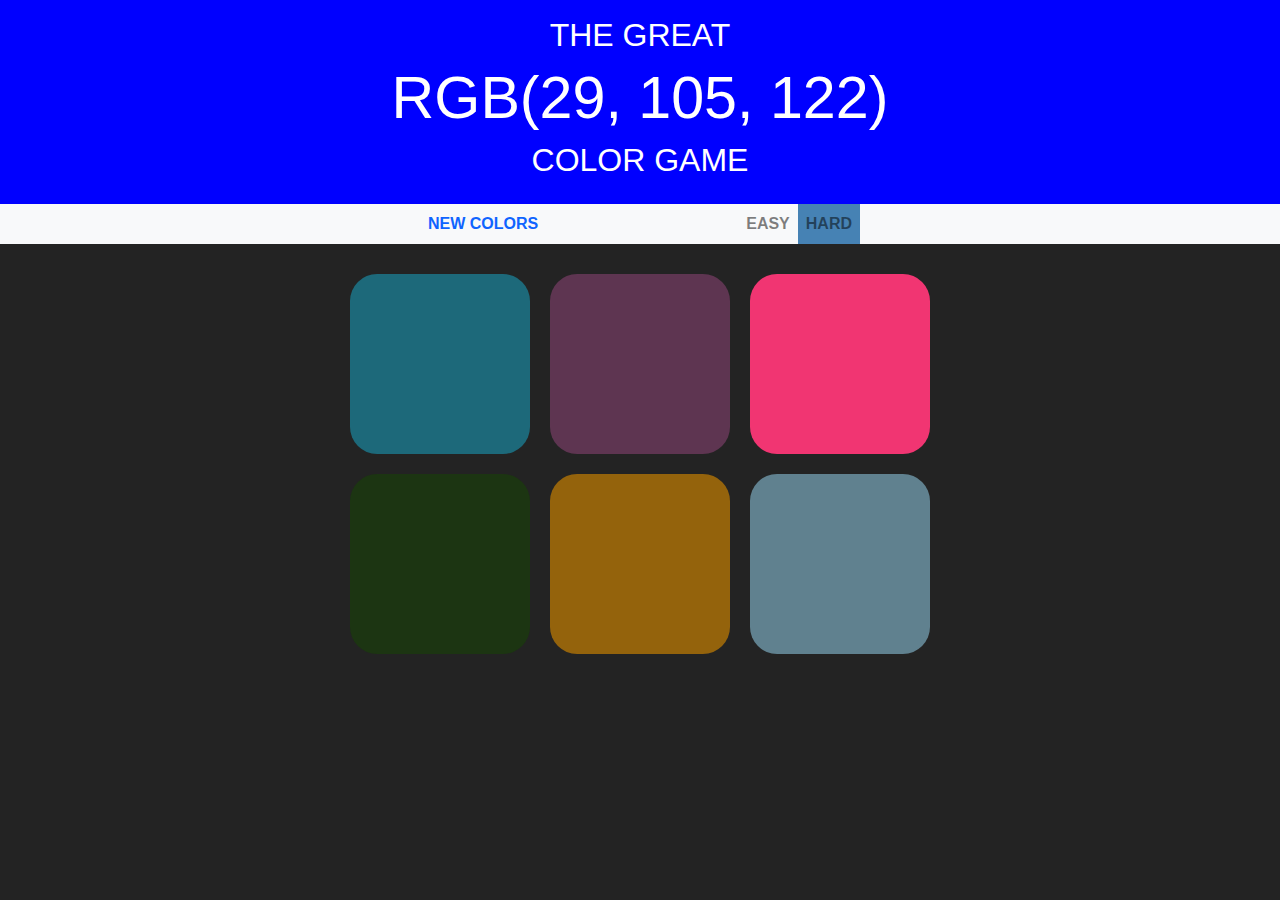
<file: index.html>
<!DOCTYPE html>
<html lang="en">
<head>
    <meta charset="UTF-8">
    <meta name="viewport" content="width=device-width, initial-scale=1.0">
    <title>Color game</title>
    <link rel="stylesheet" href="https://maxcdn.bootstrapcdn.com/bootstrap/4.0.0/css/bootstrap.min.css" integrity="sha384-Gn5384xqQ1aoWXA+058RXPxPg6fy4IWvTNh0E263XmFcJlSAwiGgFAW/dAiS6JXm" crossorigin="anonymous">
    <link rel="stylesheet" href="color_game.css">
</head>
<body>
    <div id="head" class="text-center">
        <h2 class="pt-3">THE GREAT</h2>
        <h1 class="pad"><span id=headDisplay>RGB</span></h1>
        <h2 class="pb-3">COLOR GAME</h2>

        <nav class="navbar navbar-expand justify-content-around navbar-light bg-light nav1">
            <ul class="navbar-nav">
                <li class="nav-item pr-4 pr-lg-5"><a href="#" class="nav-link"><span id="new"></span></a></li>
                <li class="nav-item px-4 px-lg-5 d-flex align-items-center"><span id="answer"></span></li>
                <li class="nav-item d-flex flex-row pl-4 pl-lg-5">
                    <a href="#" class="nav-link mode" >EASY</a>
                    <a href="#" class="nav-link mode selected">HARD</a>
                </li>
            </ul>
        </nav>
    </div>

    <section id="color">
            <div class="square"></div>
            <div class="square"></div>
            <div class="square"></div>    
            <div class="square"></div>
            <div class="square"></div>
            <div class="square"></div>    
    </section>

<script type="text/javascript" src="color_game.js"></script>
<script src="https://code.jquery.com/jquery-3.2.1.slim.min.js" integrity="sha384-KJ3o2DKtIkvYIK3UENzmM7KCkRr/rE9/Qpg6aAZGJwFDMVNA/GpGFF93hXpG5KkN" crossorigin="anonymous"></script>
<script src="https://cdnjs.cloudflare.com/ajax/libs/popper.js/1.12.9/umd/popper.min.js" integrity="sha384-ApNbgh9B+Y1QKtv3Rn7W3mgPxhU9K/ScQsAP7hUibX39j7fakFPskvXusvfa0b4Q" crossorigin="anonymous"></script>
<script src="https://maxcdn.bootstrapcdn.com/bootstrap/4.0.0/js/bootstrap.min.js" integrity="sha384-JZR6Spejh4U02d8jOt6vLEHfe/JQGiRRSQQxSfFWpi1MquVdAyjUar5+76PVCmYl" crossorigin="anonymous"></script>
</body>
</html>
</file>
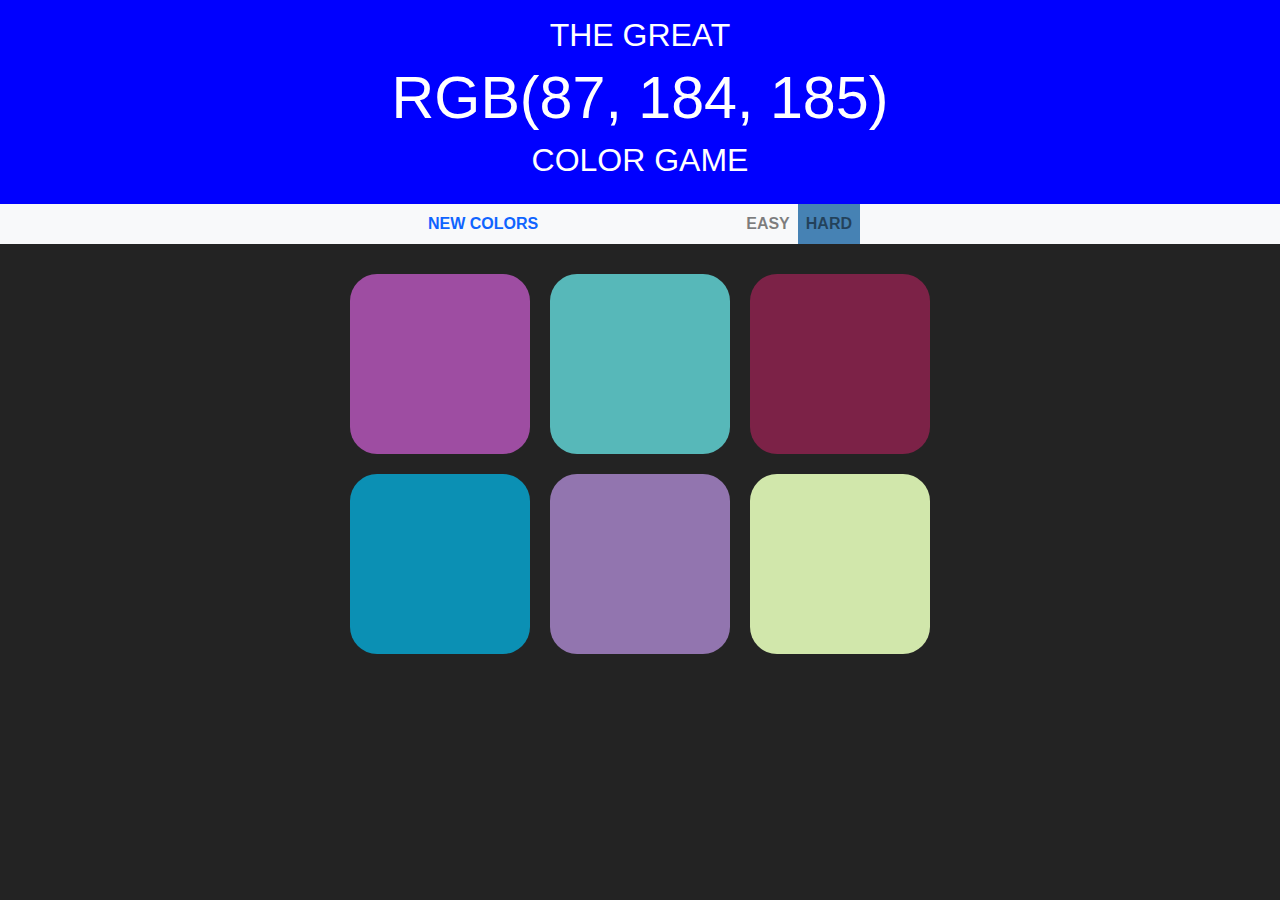
<file: color_game.html>
<!DOCTYPE html>
<html lang="en">
<head>
    <meta charset="UTF-8">
    <meta name="viewport" content="width=device-width, initial-scale=1.0">
    <title>Color game</title>
    <link rel="stylesheet" href="https://maxcdn.bootstrapcdn.com/bootstrap/4.0.0/css/bootstrap.min.css" integrity="sha384-Gn5384xqQ1aoWXA+058RXPxPg6fy4IWvTNh0E263XmFcJlSAwiGgFAW/dAiS6JXm" crossorigin="anonymous">
    <link rel="stylesheet" href="color_game.css">
</head>
<body>
    <div id="head" class="text-center">
        <h2 class="pt-3">THE GREAT</h2>
        <h1 class="pad"><span id=headDisplay>RGB</span></h1>
        <h2 class="pb-3">COLOR GAME</h2>

        <nav class="navbar navbar-expand justify-content-around navbar-light bg-light nav1">
            <ul class="navbar-nav">
                <li class="nav-item pr-4 pr-lg-5"><a href="#" class="nav-link"><span id="new"></span></a></li>
                <li class="nav-item px-4 px-lg-5 d-flex align-items-center"><span id="answer"></span></li>
                <li class="nav-item d-flex flex-row pl-4 pl-lg-5">
                    <a href="#" class="nav-link mode" >EASY</a>
                    <a href="#" class="nav-link mode selected">HARD</a>
                </li>
            </ul>
        </nav>
    </div>

    <section id="color">
            <div class="square"></div>
            <div class="square"></div>
            <div class="square"></div>    
            <div class="square"></div>
            <div class="square"></div>
            <div class="square"></div>    
    </section>

<script type="text/javascript" src="color_game.js"></script>
<script src="https://code.jquery.com/jquery-3.2.1.slim.min.js" integrity="sha384-KJ3o2DKtIkvYIK3UENzmM7KCkRr/rE9/Qpg6aAZGJwFDMVNA/GpGFF93hXpG5KkN" crossorigin="anonymous"></script>
<script src="https://cdnjs.cloudflare.com/ajax/libs/popper.js/1.12.9/umd/popper.min.js" integrity="sha384-ApNbgh9B+Y1QKtv3Rn7W3mgPxhU9K/ScQsAP7hUibX39j7fakFPskvXusvfa0b4Q" crossorigin="anonymous"></script>
<script src="https://maxcdn.bootstrapcdn.com/bootstrap/4.0.0/js/bootstrap.min.js" integrity="sha384-JZR6Spejh4U02d8jOt6vLEHfe/JQGiRRSQQxSfFWpi1MquVdAyjUar5+76PVCmYl" crossorigin="anonymous"></script>
</body>
</html>
</file>
<file: color_game.css>
h2 {
    color: white;
    font-weight: 400;
}

h1 {
    color: white;
    font-weight: 400;
    font-size: 3.7rem;
}

.square {
    width: 30%;
    padding-top: 30%;
    margin: 1.66%;
    float: left;
    border-radius: 15%;
}

#color {
    margin: 20px auto;
	max-width: 600px;
}

.selected {
    color: white;
	background: steelblue;
}

#head {
    margin-bottom: 0px;
    margin-top: 0px;
}

.pad {
    padding-top: 0px;
    padding-bottom: 0px;
    text-transform: uppercase;
}

body {
    background-color: #232323;
}

.nav1 {
    margin-top: 0px;
    margin-bottom: 0px;
    padding-top: 0px;
    padding-bottom: 0px;
}

.mode, #new {
    color: rgb(15,100,255);
    font-weight: 700;
}
</file>
